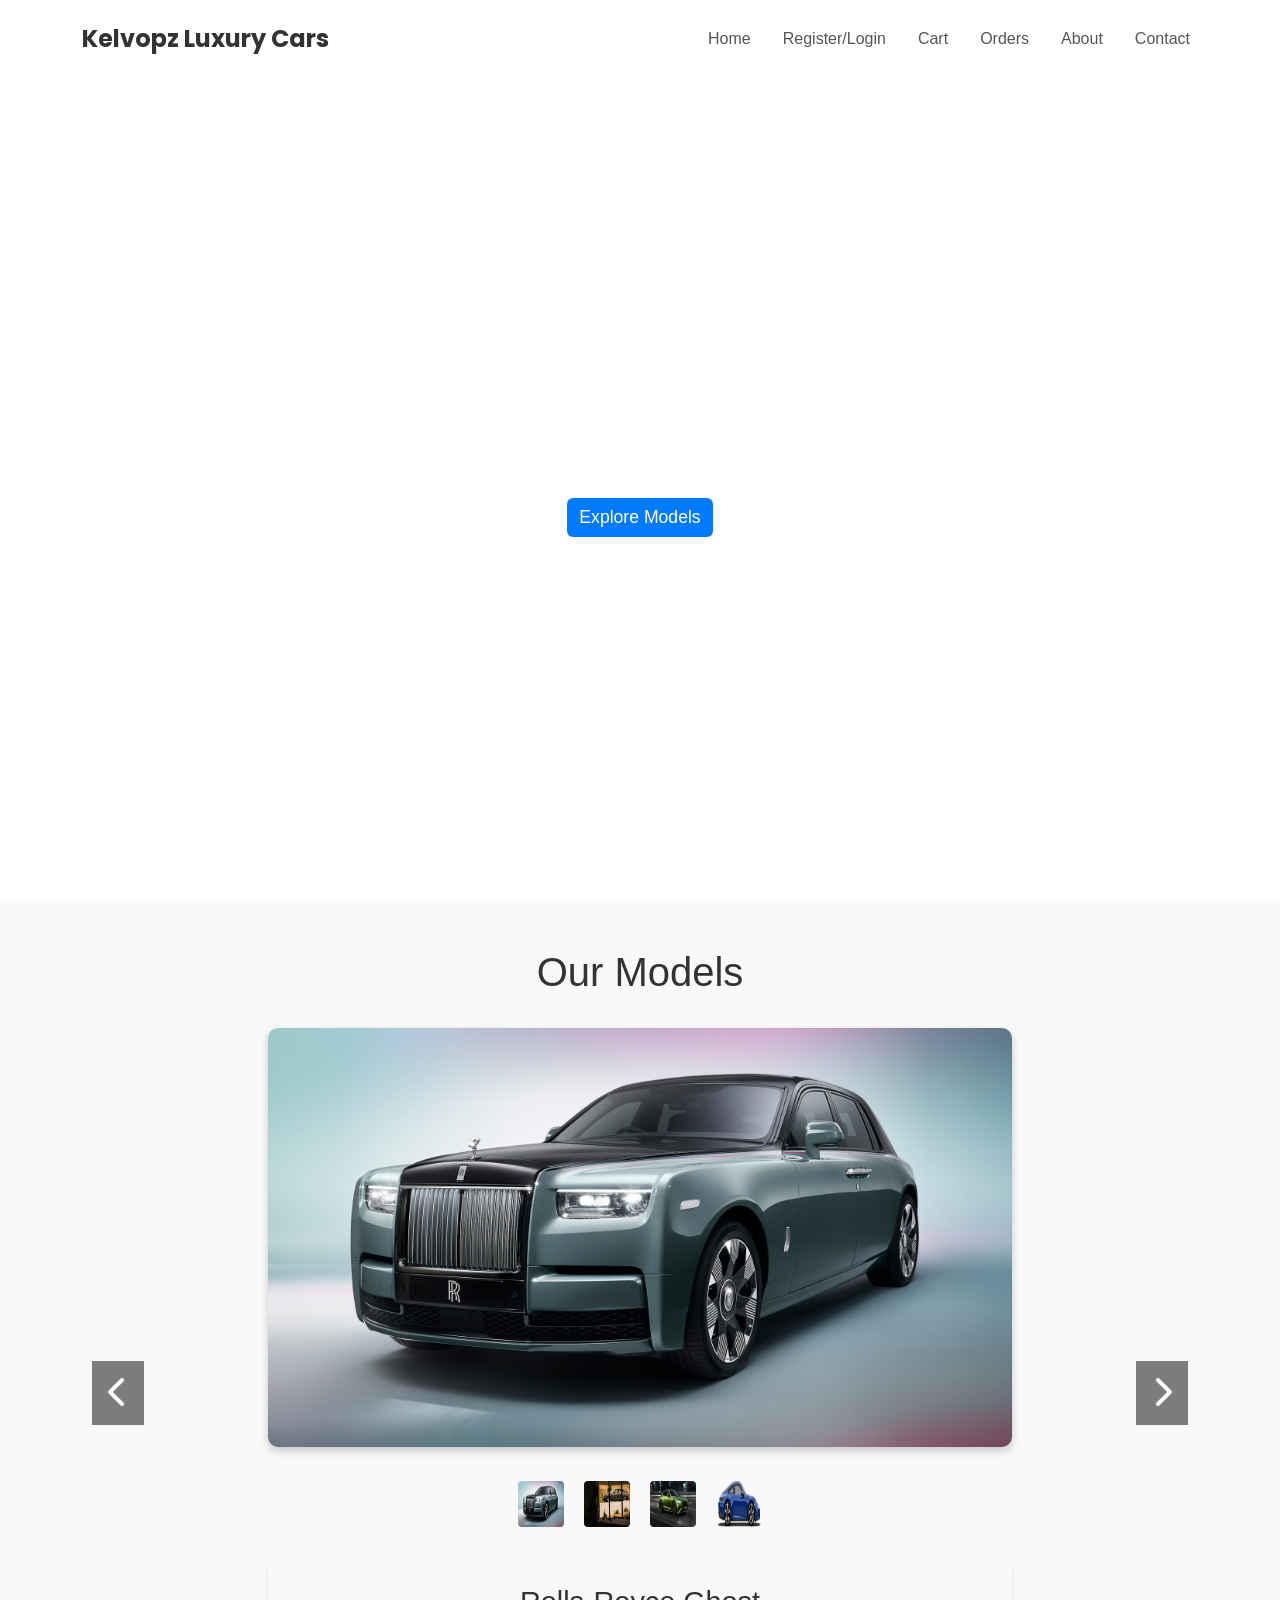
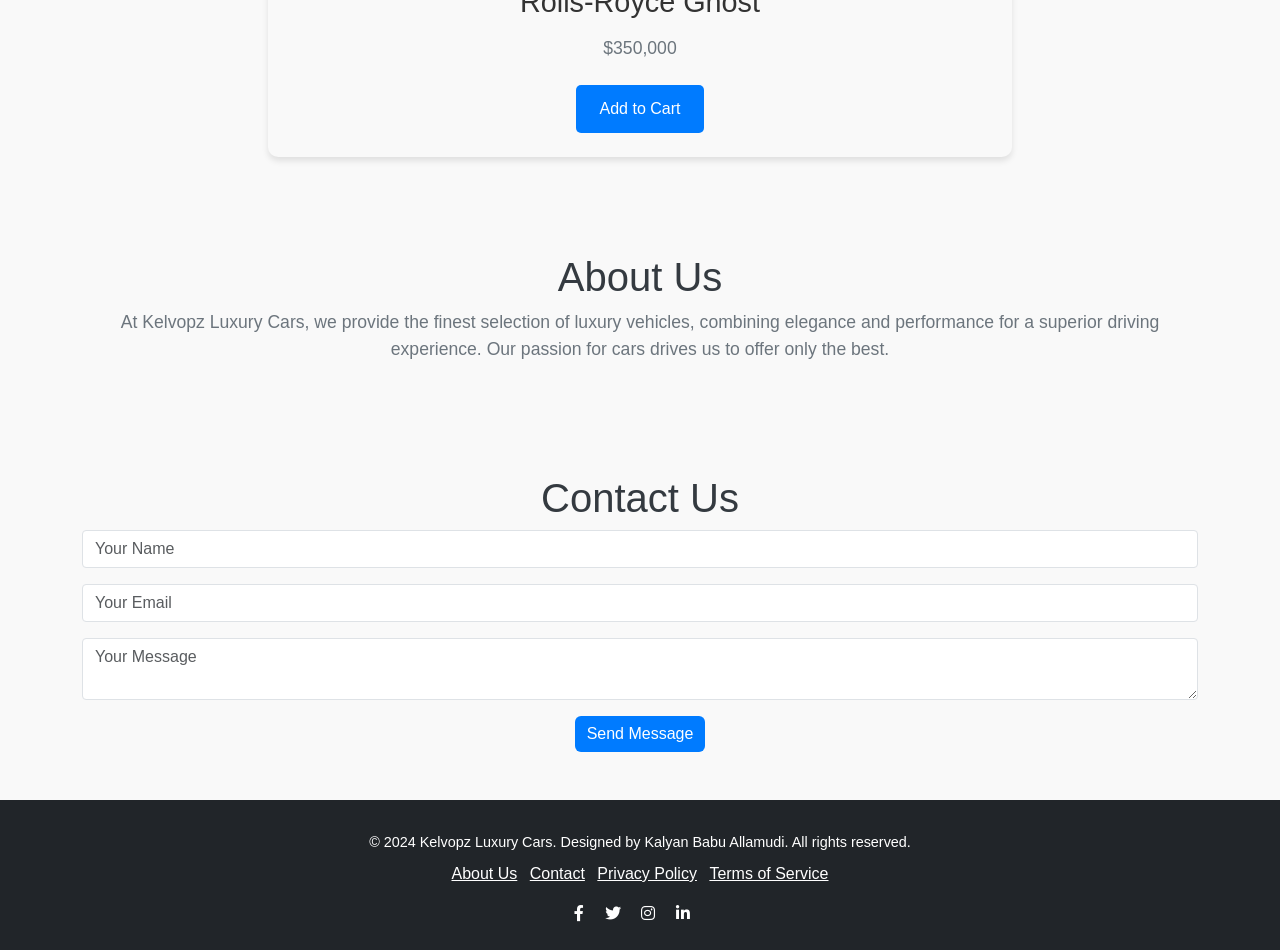
<file: index.html>
<!DOCTYPE html>
<html lang="en">
<head>
    <meta charset="UTF-8">
    <meta name="viewport" content="width=device-width, initial-scale=1.0">
    <title>Kelvopz Luxury Cars</title>
    <link rel="stylesheet" href="https://cdn.jsdelivr.net/npm/bootstrap@5.3.0-alpha1/dist/css/bootstrap.min.css">
    <link rel="stylesheet" href="https://cdnjs.cloudflare.com/ajax/libs/font-awesome/6.0.0-beta3/css/all.min.css">
    <link rel="stylesheet" href="https://fonts.googleapis.com/css2?family=Poppins:wght@400;600&display=swap"> <!-- Import Poppins font -->
    <link rel="stylesheet" href="css/styles.css">
    
    <style>
        /* Apply Poppins font only to the navbar brand */
        .navbar-brand {
            font-family: 'Poppins', sans-serif; /* Apply Poppins font to navbar brand */
        }
    </style>
</head>
<body>

<!-- Header with Navbar -->
<header class="hero-section">
    <nav class="navbar navbar-expand-lg navbar-dark fixed-top py-3">
        <div class="container">
            <a class="navbar-brand" href="#">Kelvopz Luxury Cars</a>
            <button class="navbar-toggler" type="button" data-bs-toggle="collapse" data-bs-target="#navbarNav" aria-controls="navbarNav" aria-expanded="false" aria-label="Toggle navigation">
                <span class="navbar-toggler-icon"></span>
            </button>
            <div class="collapse navbar-collapse" id="navbarNav">
                <ul class="navbar-nav ms-auto">
                    <li class="nav-item"><a class="nav-link" href="index.html">Home</a></li>
                    <li class="nav-item"><a class="nav-link" href="register.html">Register/Login</a></li>
                    <li class="nav-item"><a class="nav-link" href="cart.html">Cart</a></li>
                    <li class="nav-item"><a class="nav-link" href="orders.html">Orders</a></li>
                    <li class="nav-item"><a class="nav-link" href="#about">About</a></li>
                    <li class="nav-item"><a class="nav-link" href="#contact">Contact</a></li>
                </ul>
            </div>
        </div>
    </nav>

    <div class="video-background">
        <video autoplay muted loop>
            <source src="videos/Goldfinger_Episode_Snippet.mp4" type="video/mp4">
            Your browser does not support the video tag.
        </video>
    </div>

    <div class="hero-text">
        <h1>Welcome to Kelvopz Luxury Cars</h1>
        <p>Experience the ultimate in craftsmanship and performance</p>
        <a href="#models" class="btn btn-primary">Explore Models</a>
    </div>
</header>

<!-- Models Section -->
<section id="models" class="section py-5">
    <div class="container text-center">
        <h2>Our Models</h2>
        <div class="row align-items-center">
            <div class="col-md-12 d-flex justify-content-center align-items-center">
                <!-- Left Arrow Button -->
                <button class="arrow-button left-arrow" onclick="previousModel()">
                    <i class="fas fa-chevron-left"></i>
                </button>

                <!-- Image Display and Model Info -->
                <div class="col-md-8 mx-auto">
                    <div class="image-display mb-4">
                        <img id="modelImage" src="images/Bentley Continental GT.jpg" alt="Model Image" class="img-fluid rounded large-image" onclick="openImageModal()" />
                    </div>
                    <div class="thumbnail-navigation d-flex justify-content-center mb-4" id="thumbnails"></div>
                    <div class="model-info">
                        <h3 id="modelTitle">Rolls-Royce Phantom</h3>
                        <p id="modelPrice">$450,000</p>
                        <button class="btn btn-primary add-to-cart-btn" onclick="addToCart()">Add to Cart</button>
                    </div>
                </div>

                <!-- Right Arrow Button -->
                <button class="arrow-button right-arrow" onclick="nextModel()">
                    <i class="fas fa-chevron-right"></i>
                </button>
            </div>
        </div>
    </div>
</section>

<!-- Modal for Enlarged Image -->
<div id="imageModal" class="modal" tabindex="-1" role="dialog" aria-hidden="true">
    <div class="modal-dialog modal-lg" role="document">
        <div class="modal-content">
            <div class="modal-header">
                <h5 class="modal-title" id="modalTitle">Model Image</h5>
                <button type="button" class="close" onclick="closeImageModal()" aria-label="Close">
                    <span aria-hidden="true">&times;</span>
                </button>
            </div>
            <div class="modal-body">
                <img id="modalImage" src="images/Bentley Continental GT.jpg" alt="Enlarged Model Image" class="img-fluid" />
            </div>
        </div>
    </div>
</div>


<script>
    const models = [
        { name: "Rolls-Royce Ghost", price: "$350,000", image: "images/Rolls-Royce Ghost.jpeg" },
        { name: "Rolls-Royce Cullinan", price: "$325,000", image: "images/Rolls-Royce Cullinan.webp" },
        { name: "Bentley Continental GT", price: "$230,000", image: "images/Bentley Continental GT.jpg" },
        { name: "Porsche 911", price: "$100,000", image: "images/Porsche 911.avif" }
    ];

    let currentIndex = 0;

    // Load initial model and thumbnails
    loadModel(currentIndex);
    loadThumbnails();

    function loadModel(index) {
        document.getElementById("modelImage").src = models[index].image;
        document.getElementById("modelTitle").textContent = models[index].name;
        document.getElementById("modelPrice").textContent = models[index].price;
        document.getElementById("modalImage").src = models[index].image; // Update modal image source
    }

    function loadThumbnails() {
        const thumbnails = document.getElementById("thumbnails");
        thumbnails.innerHTML = ''; // Clear previous thumbnails
        models.forEach((model, index) => {
            const thumbnail = document.createElement("img");
            thumbnail.src = model.image;
            thumbnail.alt = model.name;
            thumbnail.className = "rounded thumbnail";
            thumbnail.onclick = () => {
                currentIndex = index;
                loadModel(currentIndex);
            };
            thumbnails.appendChild(thumbnail);
        });
    }

    function previousModel() {
        currentIndex = (currentIndex - 1 + models.length) % models.length;
        loadModel(currentIndex);
    }

    function nextModel() {
        currentIndex = (currentIndex + 1) % models.length;
        loadModel(currentIndex);
    }

    function addToCart() {
        alert(`${models[currentIndex].name} has been added to your cart!`);
    }

    function openImageModal() {
        document.getElementById("imageModal").style.display = "block"; // Show modal
    }

    function closeImageModal() {
        document.getElementById("imageModal").style.display = "none"; // Hide modal
    }
</script>
<!-- About Section -->
<section id="about" class="section py-5">
    <div class="container text-center">
        <h2>About Us</h2>
        <p>At Kelvopz Luxury Cars, we provide the finest selection of luxury vehicles, combining elegance and performance for a superior driving experience. Our passion for cars drives us to offer only the best.</p>
    </div>
</section>


<!-- Contact Section -->
<section id="contact" class="section py-5">
    <div class="container text-center">
        <h2>Contact Us</h2>
        <form id="contactForm" class="form-inline">
            <div class="form-group mb-3">
                <input type="text" class="form-control" placeholder="Your Name" name="name" required>
            </div>
            <div class="form-group mb-3">
                <input type="email" class="form-control" placeholder="Your Email" name="email" required>
            </div>
            <div class="form-group mb-3">
                <textarea class="form-control" placeholder="Your Message" name="message" required></textarea>
            </div>
            <button type="submit" class="btn btn-primary">Send Message</button>
        </form>
    </div>
</section>

<script>
    // JavaScript to handle form submission
    document.getElementById('contactForm').addEventListener('submit', function(event) {
        event.preventDefault(); // Prevent the form from submitting normally
        alert('Thank you! We will reach out to you soon.'); // Alert the user
        this.reset(); // Optionally reset the form fields
    });
</script>


</body>
<!-- Footer Section -->
<footer class="footer bg-dark text-white text-center py-4">
    <div class="container">
        <p>&copy; 2024 Kelvopz Luxury Cars. Designed by Kalyan Babu Allamudi. All rights reserved.</p>
        <ul class="list-inline">
            <li class="list-inline-item"><a href="#about" class="text-white">About Us</a></li>
            <li class="list-inline-item"><a href="#contact" class="text-white">Contact</a></li>
            <li class="list-inline-item"><a href="#" class="text-white">Privacy Policy</a></li>
            <li class="list-inline-item"><a href="#" class="text-white">Terms of Service</a></li>
        </ul>
        <div class="social-media mt-3">
            <a href="index.html" target="_blank" class="text-white me-3"><i class="fab fa-facebook-f"></i></a>
            <a href="index.html" target="_blank" class="text-white me-3"><i class="fab fa-twitter"></i></a>
            <a href="index.html" target="_blank" class="text-white me-3"><i class="fab fa-instagram"></i></a>
            <a href="index.html" target="_blank" class="text-white me-3"><i class="fab fa-linkedin-in"></i></a>
        </div>
    </div>
</footer>


<!-- Bootstrap JS -->
<script src="https://cdn.jsdelivr.net/npm/bootstrap@5.3.0-alpha1/dist/js/bootstrap.bundle.min.js"></script>
</body>
</html>
</file>
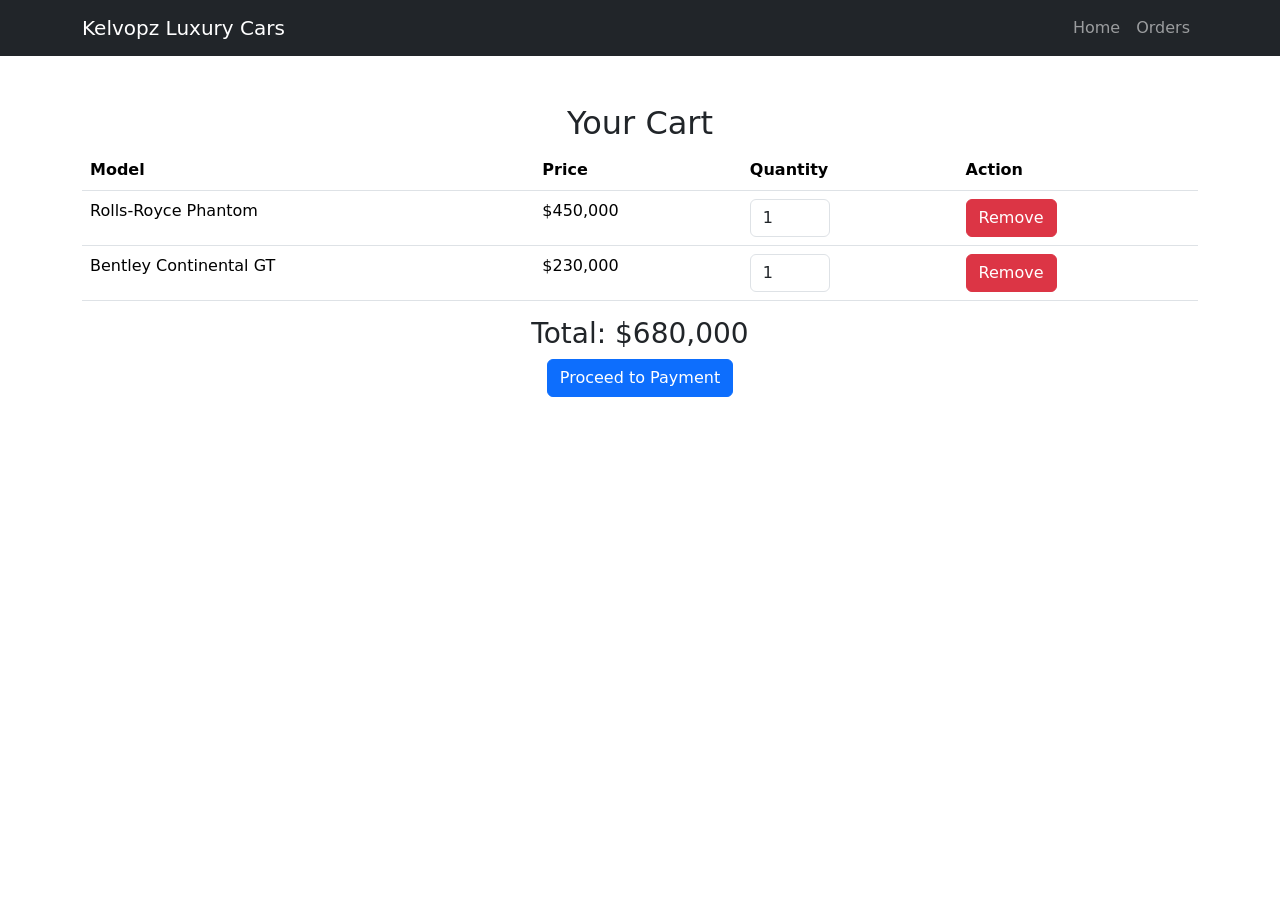
<file: cart.html>
<!DOCTYPE html>
<html lang="en">
<head>
    <meta charset="UTF-8">
    <meta name="viewport" content="width=device-width, initial-scale=1.0">
    <title>Cart - Kelvopz Luxury Cars</title>
    <link rel="stylesheet" href="https://cdn.jsdelivr.net/npm/bootstrap@5.3.0-alpha1/dist/css/bootstrap.min.css">
</head>
<body>

<!-- Header -->
<nav class="navbar navbar-expand-lg navbar-dark bg-dark">
    <div class="container">
        <a class="navbar-brand" href="#">Kelvopz Luxury Cars</a>
        <button class="navbar-toggler" type="button" data-bs-toggle="collapse" data-bs-target="#navbarNav" aria-controls="navbarNav" aria-expanded="false" aria-label="Toggle navigation">
            <span class="navbar-toggler-icon"></span>
        </button>
        <div class="collapse navbar-collapse" id="navbarNav">
            <ul class="navbar-nav ms-auto">
                <li class="nav-item"><a class="nav-link" href="index.html">Home</a></li>
                <li class="nav-item"><a class="nav-link" href="orders.html">Orders</a></li>
            </ul>
        </div>
    </div>
</nav>

<!-- Cart Section -->
<div class="container mt-5">
    <h2 class="text-center">Your Cart</h2>
    <table class="table">
        <thead>
            <tr>
                <th>Model</th>
                <th>Price</th>
                <th>Quantity</th>
                <th>Action</th>
            </tr>
        </thead>
        <tbody>
            <tr>
                <td>Rolls-Royce Phantom</td>
                <td>$450,000</td>
                <td><input type="number" value="1" min="1" class="form-control" style="width: 80px;"></td>
                <td><button class="btn btn-danger">Remove</button></td>
            </tr>
            <tr>
                <td>Bentley Continental GT</td>
                <td>$230,000</td>
                <td><input type="number" value="1" min="1" class="form-control" style="width: 80px;"></td>
                <td><button class="btn btn-danger">Remove</button></td>
            </tr>
        </tbody>
    </table>
    <div class="text-center">
        <h3>Total: $680,000</h3>
        <a href="payment.html" class="btn btn-primary">Proceed to Payment</a>
    </div>
</div>

<script src="https://cdn.jsdelivr.net/npm/bootstrap@5.3.0-alpha1/dist/js/bootstrap.bundle.min.js"></script>
</body>
</html>
</file>
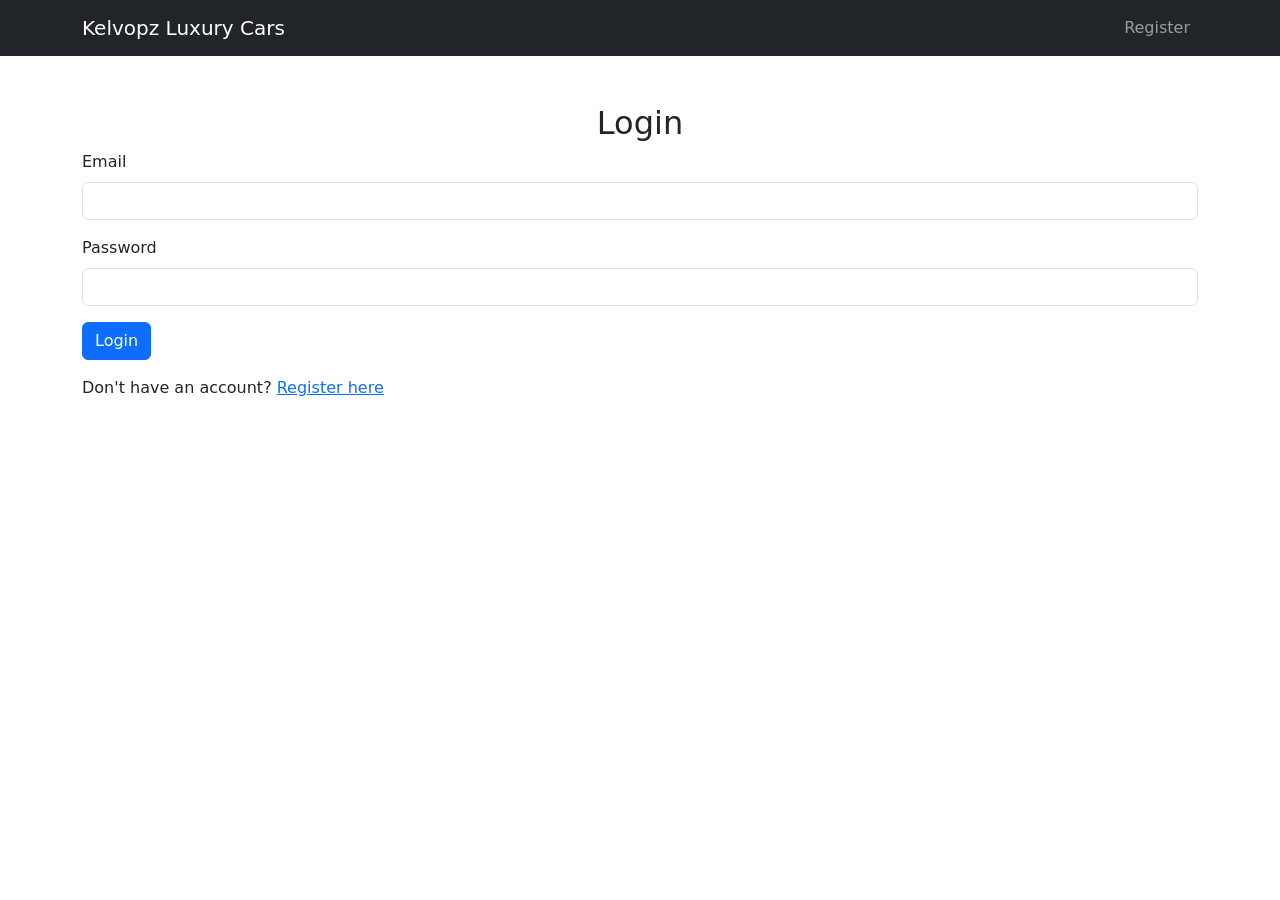
<file: login.html>
<!DOCTYPE html>
<html lang="en">
<head>
    <meta charset="UTF-8">
    <meta name="viewport" content="width=device-width, initial-scale=1.0">
    <title>Login - Kelvopz Luxury Cars</title>
    <link rel="stylesheet" href="https://cdn.jsdelivr.net/npm/bootstrap@5.3.0-alpha1/dist/css/bootstrap.min.css">
</head>
<body>

<!-- Header -->
<nav class="navbar navbar-expand-lg navbar-dark bg-dark">
    <div class="container">
        <a class="navbar-brand" href="#">Kelvopz Luxury Cars</a>
        <button class="navbar-toggler" type="button" data-bs-toggle="collapse" data-bs-target="#navbarNav" aria-controls="navbarNav" aria-expanded="false" aria-label="Toggle navigation">
            <span class="navbar-toggler-icon"></span>
        </button>
        <div class="collapse navbar-collapse" id="navbarNav">
            <ul class="navbar-nav ms-auto">
                <li class="nav-item"><a class="nav-link" href="register.html">Register</a></li>
            </ul>
        </div>
    </div>
</nav>

<!-- Login Form -->
<div class="container mt-5">
    <h2 class="text-center">Login</h2>
    <form onsubmit="return loginUser()">
        <div class="mb-3">
            <label for="email" class="form-label">Email</label>
            <input type="email" class="form-control" id="email" required>
        </div>
        <div class="mb-3">
            <label for="password" class="form-label">Password</label>
            <input type="password" class="form-control" id="password" required>
        </div>
        <button type="submit" class="btn btn-primary">Login</button>
    </form>
    <p class="mt-3">Don't have an account? <a href="register.html">Register here</a></p>
</div>

<script src="https://cdn.jsdelivr.net/npm/bootstrap@5.3.0-alpha1/dist/js/bootstrap.bundle.min.js"></script>
<script>
    function loginUser() {
        const email = document.getElementById("email").value;
        const password = document.getElementById("password").value;

        // Retrieve credentials from localStorage
        const storedEmail = localStorage.getItem("email");
        const storedPassword = localStorage.getItem("password");

        console.log("Entered Email:", email);
        console.log("Entered Password:", password);
        console.log("Stored Email:", storedEmail);
        console.log("Stored Password:", storedPassword);

        // Check if the entered credentials match
        if (email === storedEmail && password === storedPassword) {
            alert("Successfully logged in!");
            window.location.href = "index.html"; // Redirect to the home page
        } else {
            alert("Incorrect email or password. Please try again.");
        }

        return false; // Prevent form submission
    }
</script>
</body>
</html>
</file>
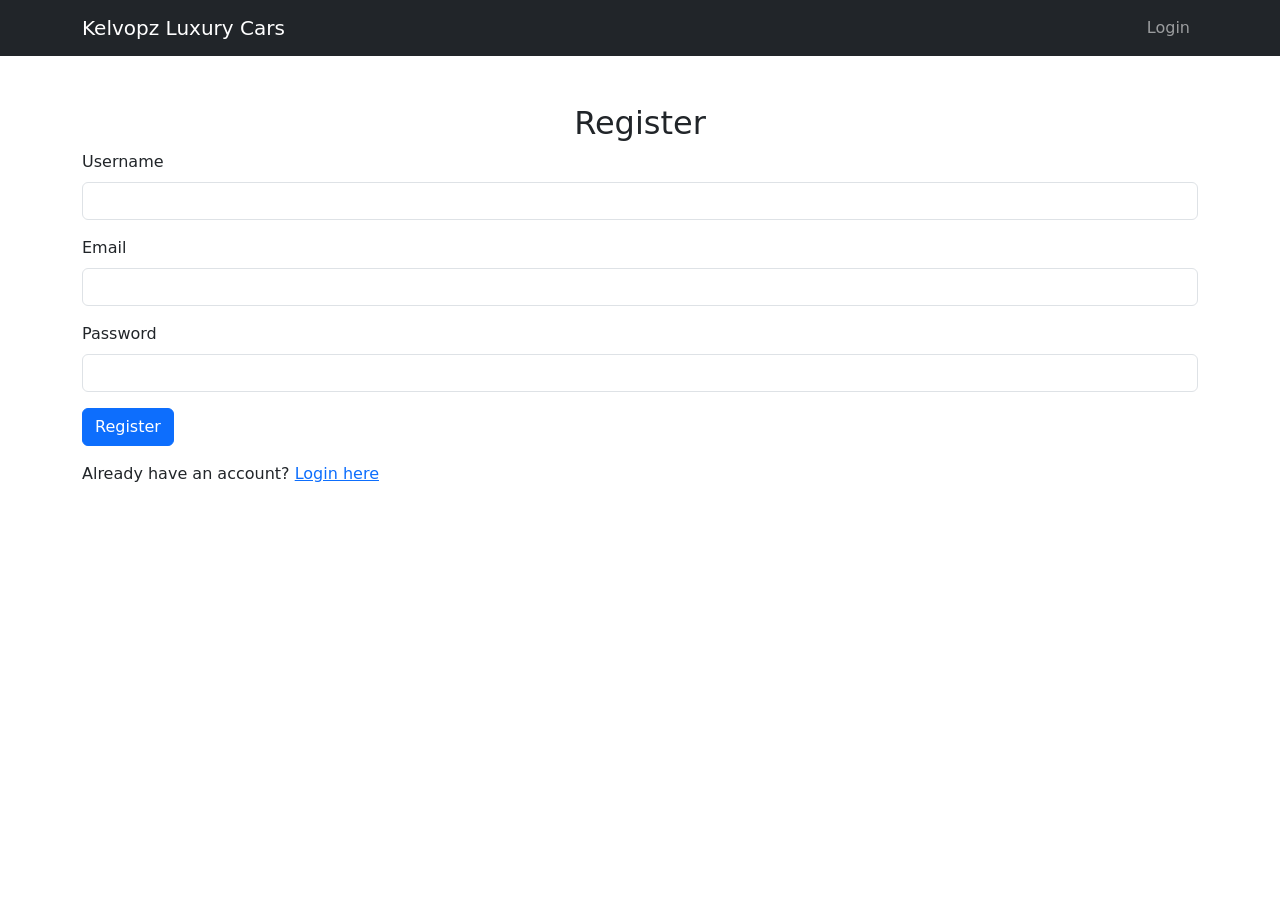
<file: register.html>
<!DOCTYPE html>
<html lang="en">
<head>
    <meta charset="UTF-8">
    <meta name="viewport" content="width=device-width, initial-scale=1.0">
    <title>Register - Kelvopz Luxury Cars</title>
    <link rel="stylesheet" href="https://cdn.jsdelivr.net/npm/bootstrap@5.3.0-alpha1/dist/css/bootstrap.min.css">
</head>
<body>

<!-- Header -->
<nav class="navbar navbar-expand-lg navbar-dark bg-dark">
    <div class="container">
        <a class="navbar-brand" href="#">Kelvopz Luxury Cars</a>
        <button class="navbar-toggler" type="button" data-bs-toggle="collapse" data-bs-target="#navbarNav" aria-controls="navbarNav" aria-expanded="false" aria-label="Toggle navigation">
            <span class="navbar-toggler-icon"></span>
        </button>
        <div class="collapse navbar-collapse" id="navbarNav">
            <ul class="navbar-nav ms-auto">
                <li class="nav-item"><a class="nav-link" href="login.html">Login</a></li>
            </ul>
        </div>
    </div>
</nav>

<!-- Registration Form -->
<div class="container mt-5">
    <h2 class="text-center">Register</h2>
    <form onsubmit="return registerUser()">
        <div class="mb-3">
            <label for="username" class="form-label">Username</label>
            <input type="text" class="form-control" id="username" required>
        </div>
        <div class="mb-3">
            <label for="email" class="form-label">Email</label>
            <input type="email" class="form-control" id="email" required>
        </div>
        <div class="mb-3">
            <label for="password" class="form-label">Password</label>
            <input type="password" class="form-control" id="password" required>
        </div>
        <button type="submit" class="btn btn-primary">Register</button>
    </form>
    <p class="mt-3">Already have an account? <a href="login.html">Login here</a></p>
</div>

<script src="https://cdn.jsdelivr.net/npm/bootstrap@5.3.0-alpha1/dist/js/bootstrap.bundle.min.js"></script>
<script>
    function registerUser() {
        const username = document.getElementById("username").value;
        const email = document.getElementById("email").value;
        const password = document.getElementById("password").value;

        // Save the user credentials in localStorage
        localStorage.setItem("username", username);
        localStorage.setItem("email", email);
        localStorage.setItem("password", password);

        // Log to confirm credentials are saved
        console.log("Credentials saved:", {
            username: localStorage.getItem("username"),
            email: localStorage.getItem("email"),
            password: localStorage.getItem("password")
        });

        alert("Registration successful! You can now log in.");
        window.location.href = "login.html"; // Redirect to login page
        return false; // Prevent form submission
    }
</script>
</body>
</html>
</file>
<file: css/styles.css>
/* General Reset */
* {
    margin: 0;
    padding: 0;
    box-sizing: border-box;
}

/* Body styling */
body {
    font-family: Arial, sans-serif;
    color: #333;
}

/* Navbar styling */
.navbar {
    background-color: rgba(255, 255, 255, 0.8);
    padding: 1rem 2rem;
    transition: background-color 0.3s;
    position: absolute;
    width: 100%;
    z-index: 1000;
}

.navbar.scrolled {
    background-color: #cb9005ee;
    box-shadow: 0 2px 5px rgba(244, 157, 5, 0.2);
}

.navbar-brand {
    font-weight: bold;
    font-size: 1.5rem;
    color: #333;
}

.navbar-nav {
    display: flex;
    gap: 1rem;
}

.navbar-nav .nav-link {
    color: #555;
    transition: color 0.3s;
    font-weight: 500;
}

.navbar-nav .nav-link:hover {
    color: #007bff;
}

/* Hero Section */
.hero-section {
    position: relative;
    height: 100vh;
    display: flex;
    justify-content: center;
    align-items: center;
    color: #fff;
    text-align: center;
    overflow: hidden;
}

.video-background video {
    position: absolute;
    top: 50%;
    left: 50%;
    min-width: 100%;
    min-height: 100%;
    transform: translate(-50%, -50%);
    z-index: -1;
    filter: brightness(60%);
}

.hero-text {
    z-index: 1;
    font-size: 1.5rem;
}

.hero-text h1 {
    font-size: 3rem;
    font-weight: bold;
    margin-bottom: 1rem;
}

.hero-text p {
    font-size: 1.2rem;
    margin-bottom: 2rem;
}

.hero-text .btn {
    font-size: 1.1rem;
}

/* Models Section */
.section {
    padding: 4rem 2rem;
    background-color: #f9f9f9;
}

#models h2 {
    margin-bottom: 2rem;
    color: #333;
}

.image-display {
    position: relative;
    overflow: hidden;
    border-radius: 10px;
    box-shadow: 0 4px 8px rgba(0, 0, 0, 0.2);
}

#modelImage {
    width: 100%;
    transition: transform 0.5s ease;
}

.image-display:hover #modelImage {
    transform: scale(1.05);
}

.thumbnail-navigation {
    display: flex;
    justify-content: center;
    flex-wrap: wrap;
    margin: 1rem 0;
}

#thumbnails img {
    width: 50px;
    height: 50px;
    margin: 0.5rem;
    cursor: pointer;
    border-radius: 5px;
    border: 2px solid transparent;
    transition: border 0.3s;
}

#thumbnails img:hover {
    border: 2px solid #007bff;
}

.model-info {
    background-color: #f9f9f9;
    padding: 1.5rem;
    border-radius: 10px;
    box-shadow: 0 4px 6px rgba(0, 0, 0, 0.1);
    transition: opacity 0.5s;
}

.model-info h3 {
    font-size: 1.8rem;
    margin-bottom: 1rem;
    color: #333;
}

.model-info p {
    font-size: 1.2rem;
    color: #666;
    margin-bottom: 1.5rem;
}

.add-to-cart-btn {
    background-color: #ff6600;
    border: none;
    padding: 0.75rem 1.5rem;
    border-radius: 5px;
    transition: background-color 0.3s;
}

.add-to-cart-btn:hover {
    background-color: #ff4400;
}

/* Arrow Button Styling */
.arrow-button {
    background-color: rgba(0, 0, 0, 0.5);
    color: #fff;
    border: none;
    padding: 0.5rem 1rem;
    font-size: 2rem;
    cursor: pointer;
    z-index: 1;
    transition: background-color 0.3s;
}

.arrow-button:hover {
    background-color: rgba(0, 0, 0, 0.7);
}

.left-arrow {
    margin-right: 20px;
}

.right-arrow {
    margin-left: 20px;
}

/* Responsive Adjustments */
@media (max-width: 768px) {
    .navbar-brand {
        font-size: 1.2rem;
    }

    .hero-text h1 {
        font-size: 2.5rem;
    }

    .hero-text p {
        font-size: 1rem;
    }

    .model-info h3 {
        font-size: 1.5rem;
    }

    .model-info p {
        font-size: 1rem;
    }

    #thumbnails img {
        width: 40px;
        height: 40px;
    }
}

/* Footer */
footer {
    background-color: #333;
    color: #fff;
    padding: 1.5rem 2rem;
    text-align: center;
}

footer p {
    margin: 0.5rem 0;
    font-size: 0.9rem;
}

footer .social-icons a {
    color: #fff;
    margin: 0 0.5rem;
    font-size: 1.2rem;
    transition: color 0.3s;
}

footer .social-icons a:hover {
    color: #007bff;
}


/* Arrow Button Styling */
.arrow-button {
    background-color: rgba(0, 0, 0, 0.5);
    color: #fff;
    border: none;
    padding: 0.5rem 1rem;
    font-size: 2rem;
    cursor: pointer;
    z-index: 1;
    transition: background-color 0.3s;
    margin: 0 10px; /* Adds space between buttons */
}

.arrow-button:hover {
    background-color: rgba(0, 0, 0, 0.7);
}
/* Contact Section Styles */
.section {
    position: relative;
    overflow: hidden;
}

.section h2 {
    font-size: 2.5rem;
    color: #343a40; /* Dark color for the header */
}

.section p {
    font-size: 1.1rem;
    color: #6c757d; /* Lighter color for the paragraph text */
}

.form-label {
    font-weight: bold;
}

.form-control {
    border-radius: 0.25rem; /* Slightly rounded corners */
    transition: border-color 0.3s ease; /* Smooth transition for focus state */
}

.form-control:focus {
    border-color: #007bff; /* Change border color on focus */
    box-shadow: 0 0 5px rgba(0, 123, 255, 0.5); /* Add shadow on focus */
}

.btn-primary {
    background-color: #007bff; /* Primary color */
    border: none;
    transition: background-color 0.3s ease; /* Smooth transition for hover */
}

.btn-primary:hover {
    background-color: #0056b3; /* Darker shade on hover */
}
</file>
